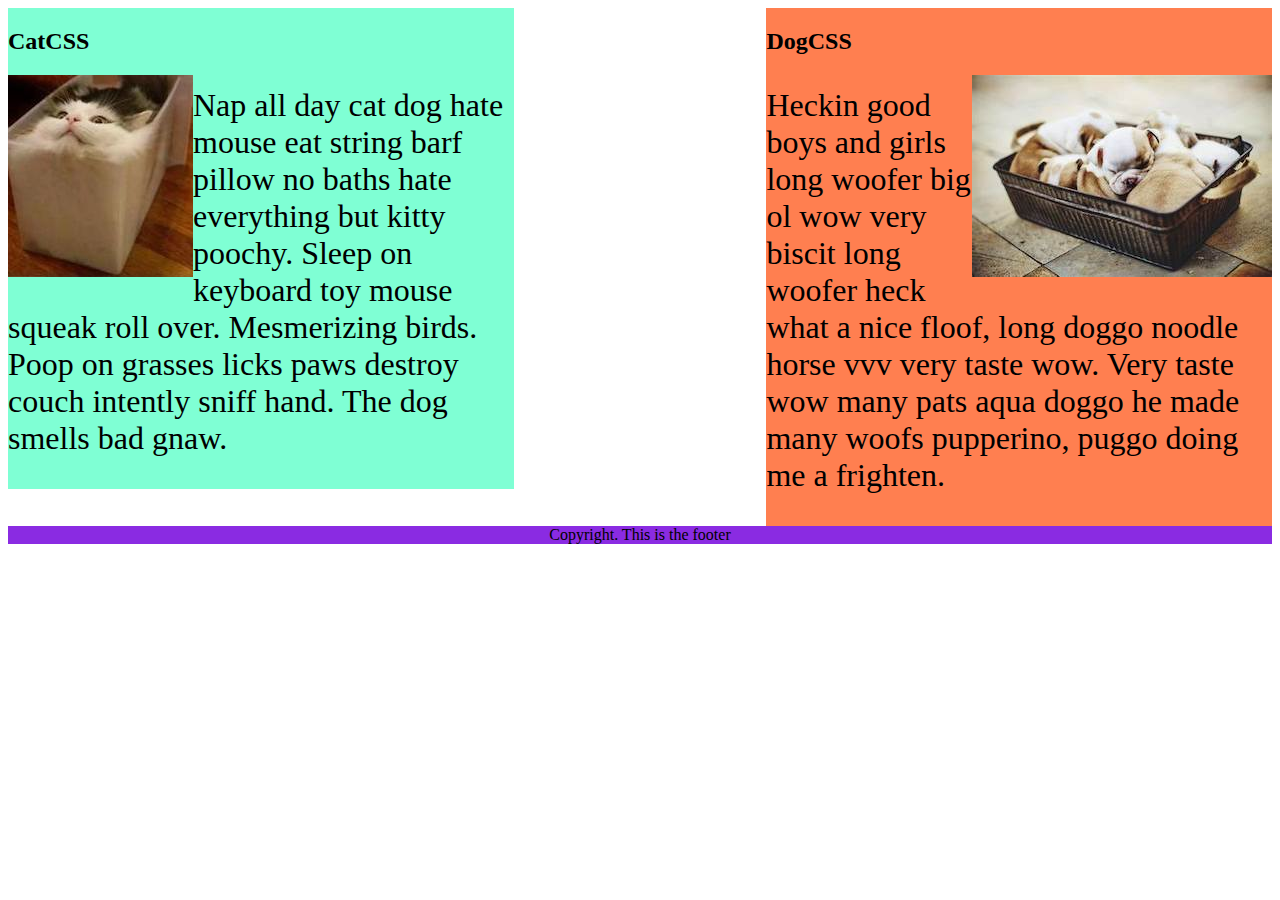
<file: public/CssFloat/index.html>
<!DOCTYPE html>
<html lang="en">

<!-- TODO
1. Make both paragraph elements wrap around the image.
2. Use Float to move the cat div to the left and the dog div to the right.
3. Use clear to make the footer go below both the cat and dog div. -->

<head>
  <meta charset="UTF-8">
  <title>CSS Float</title>
  <style>
    div {
      display: inline-block;
      width: 40%;
    }

    p {
      font-size: 2em;
    }

    .cat {
      background-color: aquamarine;
      float: left;
    }

    .dog {
      background-color: coral;
      float: right;
    }

    .cat > img {
      float: left;
    }

    .dog > img {
      float: right;
      
    }


    footer {
      text-align: center;
      background-color: blueviolet;
      clear: both;
    }
  </style>
</head>

<body>
  <div class="cat">
    <h2>CatCSS</h2>

    <img src="cat.jpeg" alt="cat in a box" />
    <p class="first-paragraph">Nap all day cat dog hate mouse eat string barf pillow no baths hate everything but kitty
      poochy. Sleep on keyboard
      toy
      mouse squeak roll over. Mesmerizing birds. Poop on grasses licks paws destroy couch intently sniff hand. The dog
      smells
      bad gnaw.</p>
  </div>
  <div class="dog">
    <h2>DogCSS</h2>
    <img src="dog.jpeg" alt="dogs in a box" />
    <p class="second-paragraph">Heckin good boys and girls long woofer big ol wow very biscit long woofer heck what a
      nice
      floof, long doggo noodle
      horse vvv very taste wow. Very taste wow many pats aqua doggo he made many woofs pupperino, puggo doing me a
      frighten.</p>
  </div>

  <footer>Copyright. This is the footer</footer>
</body>

</html>
</file>
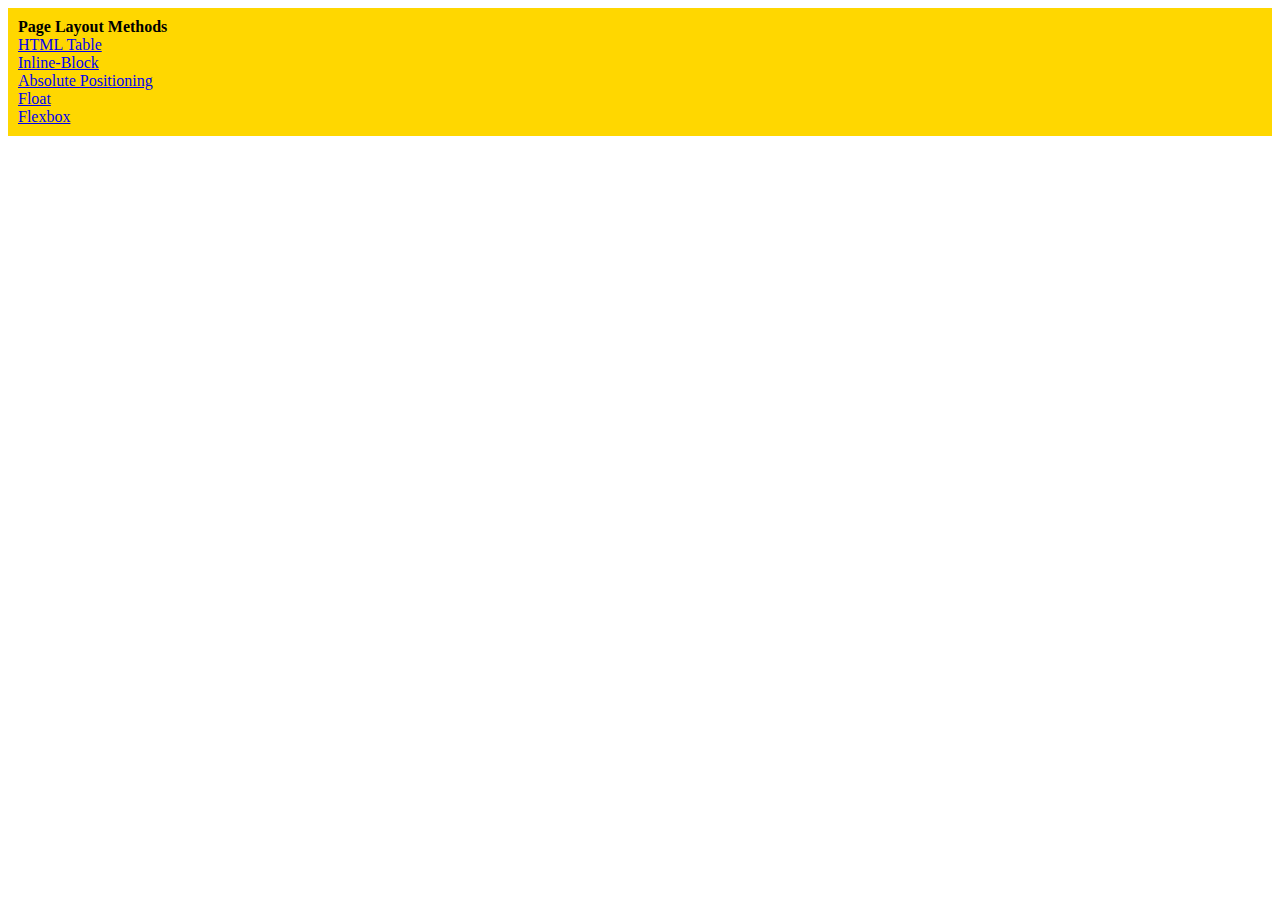
<file: public/DisplayFlex/index.html>
<!DOCTYPE html>
<html lang="en">

<head>
  <meta charset="UTF-8">
  <meta name="viewport" content="width=device-width, initial-scale=1.0">
  <title>Column Layout Methods</title>
  <style>
    p {
      padding: 0;
      margin: 0;
      font-weight: 700;
    }

    li {
      list-style: none;
    }

    .container {
      padding: 10px;
      background-color: gold;
    }

  </style>
</head>

<body>
  <div class="container">
    <p>Page Layout Methods</p>

    <li><a href="./html-table.html">HTML Table</a></li>
    <li><a href="./inline-block.html">Inline-Block</li>
    <li><a href="./absolute-position.html">Absolute Positioning</li>
    <li><a href="./float.html">Float</li>
    <li><a href="./flex.html">Flexbox</li>

  </div>
</body>

</html>
</file>
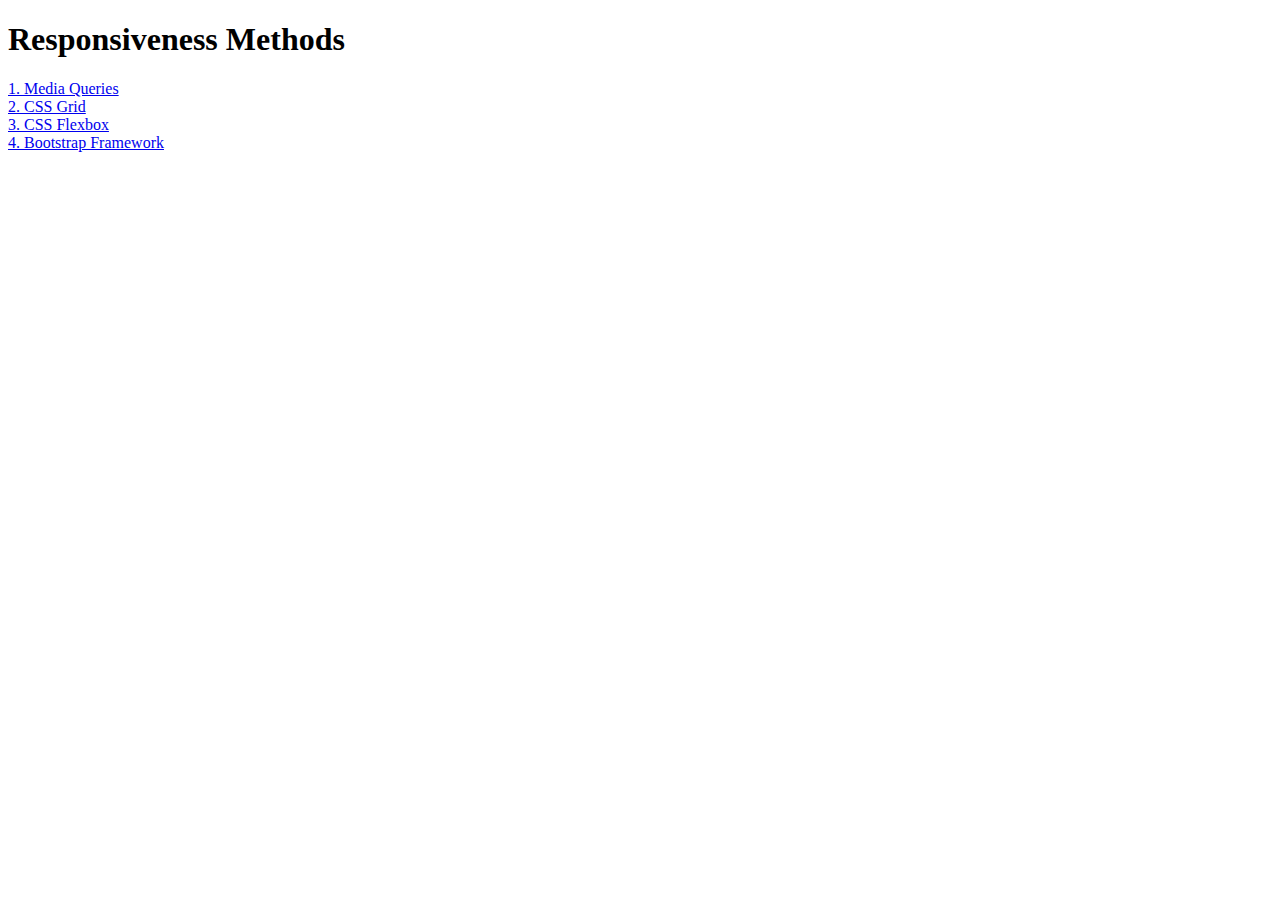
<file: public/Responsiveness/index.html>
<!DOCTYPE html>
<html lang="en">

<head>
  <meta charset="UTF-8">
  <meta name="viewport" content="width=device-width, initial-scale=1.0">
  <title>Responsiveness</title>
  <style>
    a {
      display: block;
    }
  </style>
</head>

<body>
  <h1>Responsiveness Methods</h1>
  <a href="./media-query.html">1. Media Queries</a>
  <a href="./grid.html">2. CSS Grid</a>
  <a href="./flexbox.html">3. CSS Flexbox</a>
  <a href="./bootstrap.html">4. Bootstrap Framework</a>
</body>

</html>
</file>
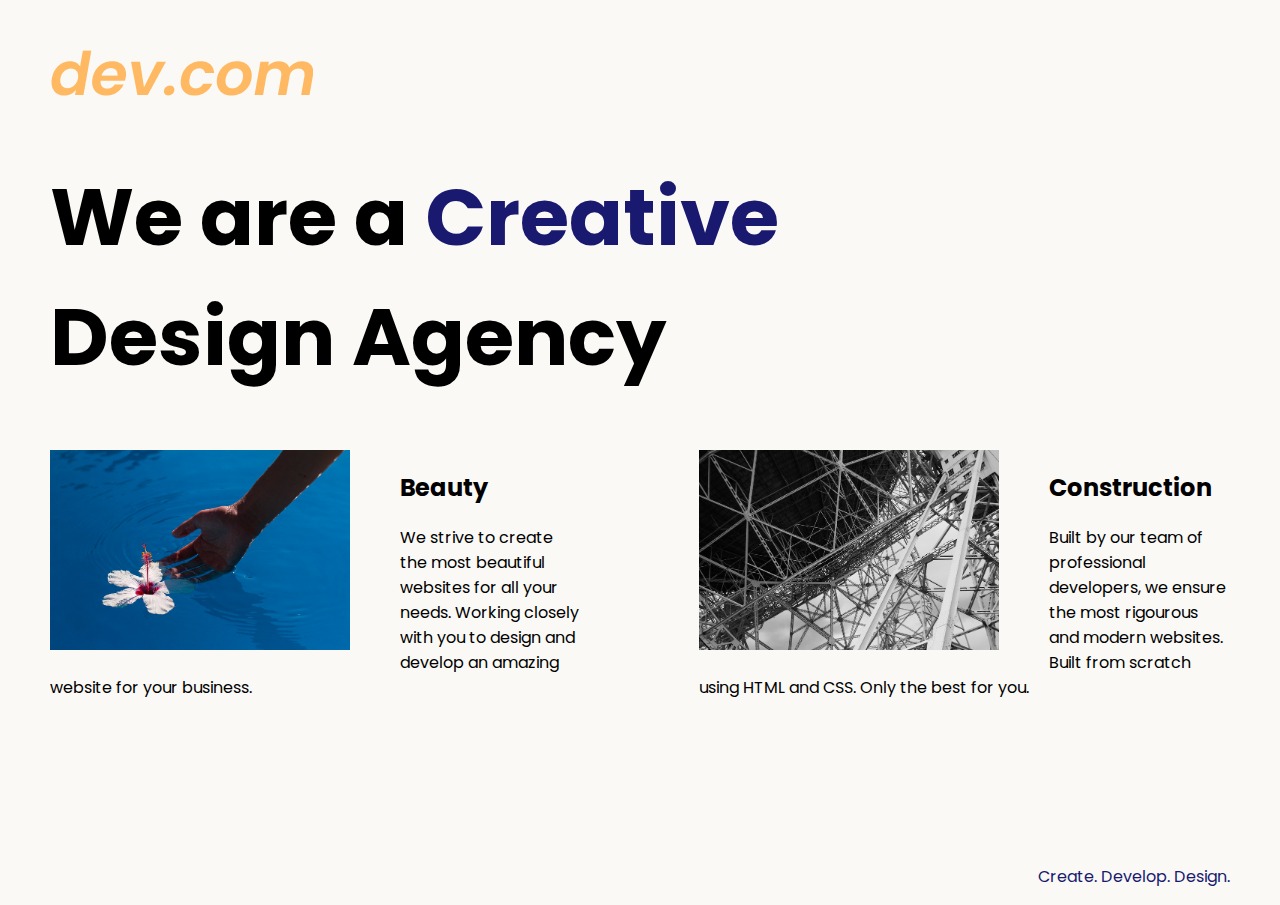
<file: public/WebDesignAgencyProject/index.html>
<!DOCTYPE html>
<html lang="en">

<head>
  <meta charset="UTF-8">
  <meta name="viewport" content="width=device-width, initial-scale=1.0">
  <title>Agency</title>
  <link rel="stylesheet" href="./style.css">
  <link rel="preconnect" href="https://fonts.googleapis.com">
  <link rel="preconnect" href="https://fonts.gstatic.com" crossorigin>
  <link href="https://fonts.googleapis.com/css2?family=Poppins:wght@400;700&display=swap" rel="stylesheet">
</head>

<body>
  <div class="main">
    <img class="logo" src="./assets/images/logo.png" alt="logo">
    <h1>We are a <span class="creative">Creative</span><br>Design Agency</h1>
    <div class="left card"><img class="tile-image" src="./assets/images/beautiful.jpg" alt="hand and flower in water">
      <h2 class="card-title">Beauty</h2>
      <p class="card-text">We strive to create the most beautiful websites for all your needs. Working closely with you
        to
        design and
        develop an amazing website for your business.</p>
    </div>

    <div class="right card"><img class="tile-image" src="./assets/images/construction.jpg" alt="metal structure">
      <h2 class="card-title">Construction</h2>
      <p>Built by our team of professional developers, we ensure the most rigourous and modern websites. Built from
        scratch using HTML and CSS. Only the best for you.</p>
    </div>

  </div>
  <footer>
    <p>Create. Develop. Design.</p>
  </footer>
</body>

</html>
</file>
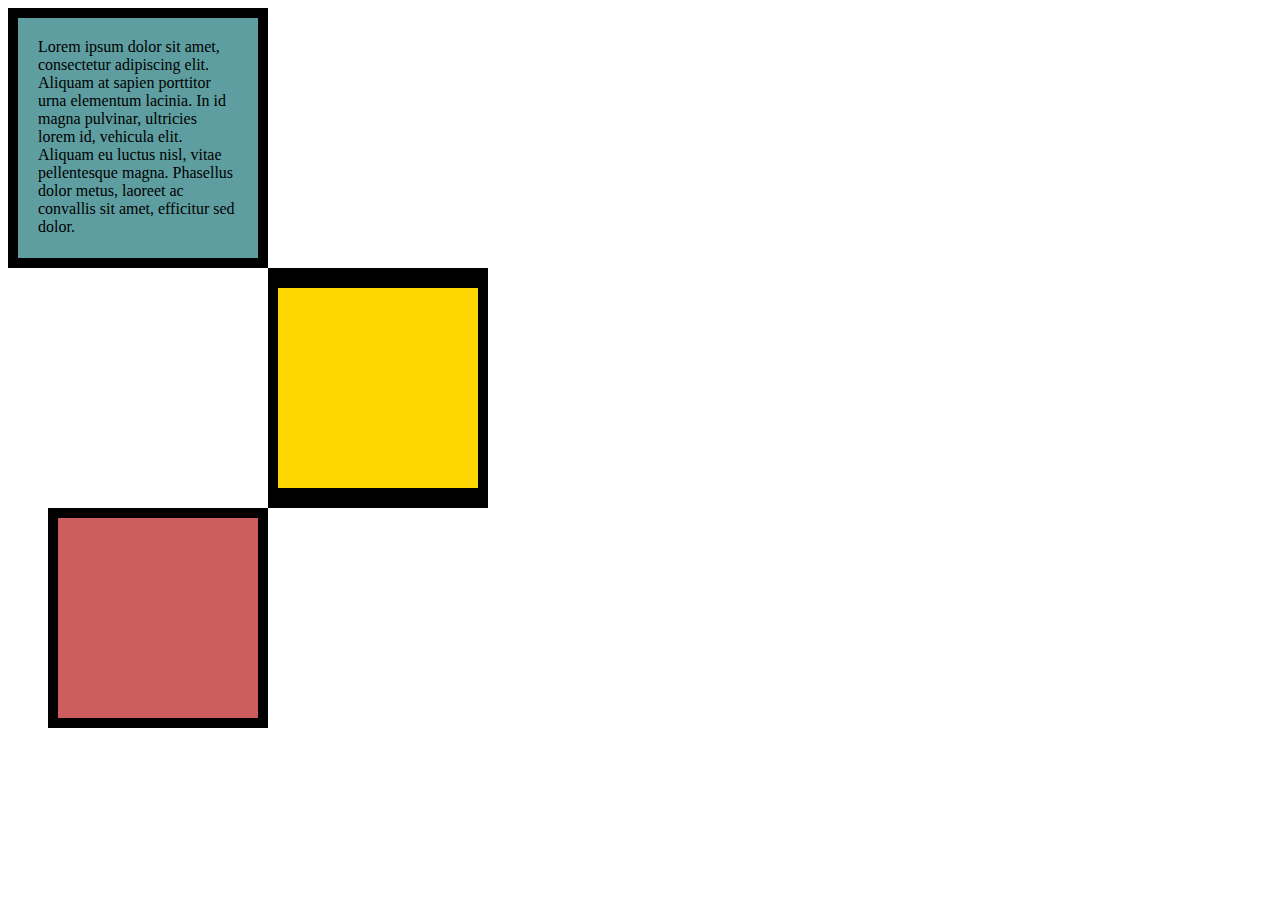
<file: public/CssBoxModel.html>
<!DOCTYPE html>
<html lang="en">

<head>
  <meta charset="UTF-8">
  <title>CSS Box Model</title>
  <style>
    /* Write your CSS code here */
    div {
        height: 200px;
        width: 200px;
    }
    p {
        margin: 0%;
    }
    .cadetblue {
        background-color: cadetblue;
    }

    .gold {
        background-color: gold;
    }

    .indianred {
        background-color: indianred;
    }
  </style>
</head>

<body>
<div class="cadetblue" style="padding: 20px; border: 10px solid black;">
    <p>
        Lorem ipsum dolor sit amet, consectetur adipiscing elit. Aliquam at sapien porttitor urna elementum lacinia. In
        id magna pulvinar, ultricies lorem id, vehicula elit. Aliquam eu luctus nisl, vitae pellentesque magna. Phasellus
        dolor metus, laoreet ac convallis sit amet, efficitur sed dolor.
    </p>
</div>
<div class="gold" style="border-style: solid; border-width: 20px 10px; border-color: black; margin-left: 260px;">
    
</div>
<div class="indianred" style="border: 10px solid black; margin-left: 40px;">
    
</div>
  <!-- TODOs:
6. Fix the style of the <p> element to remove all margins.
Hint: Use the CSS inspector in Chrome.

9. Set the margins for the divs so that each box corner touches the other. (See the goal image)
-->

</body>

</html>
</file>
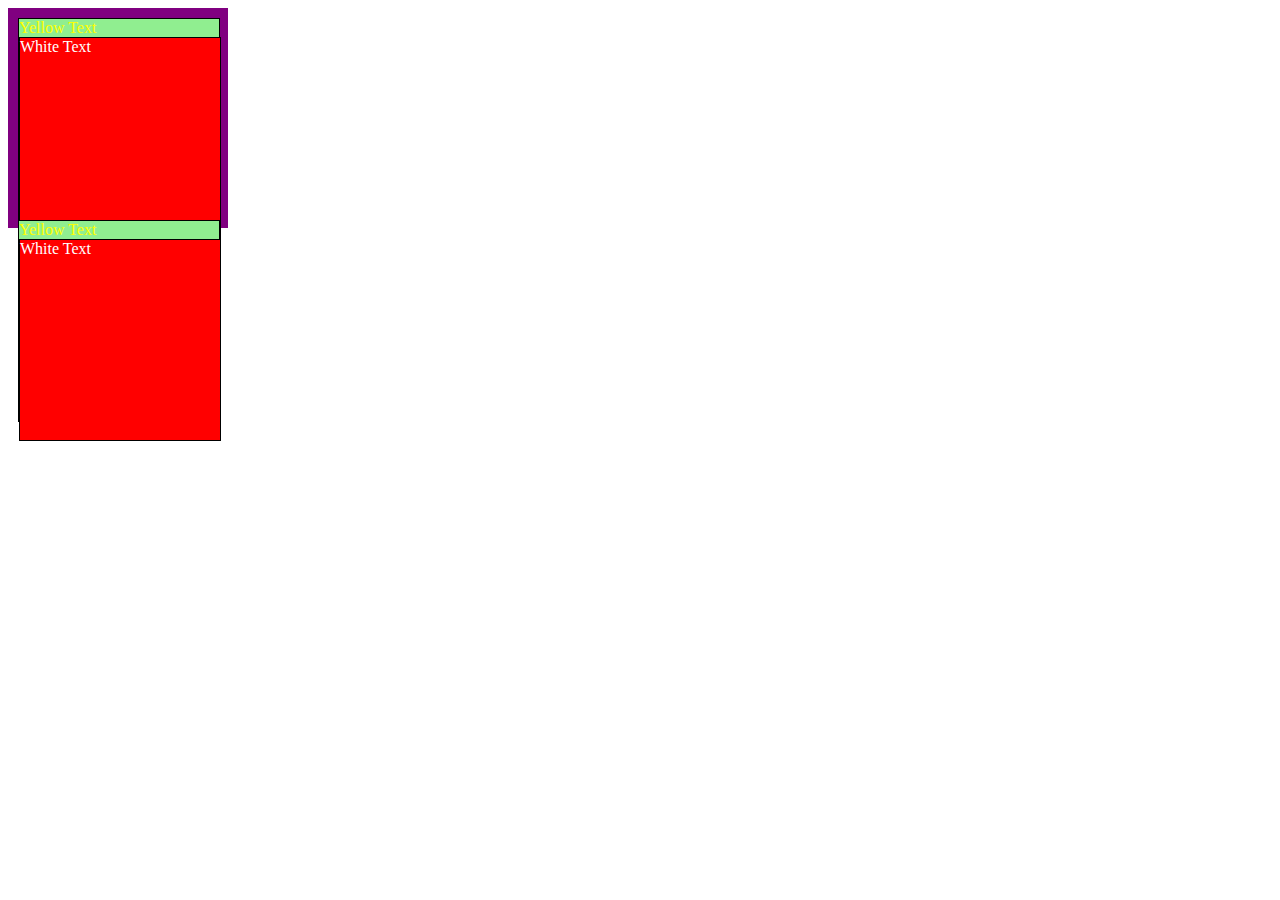
<file: public/CssCascade.html>
<!DOCTYPE html>
<html lang="en">

<head>
  <meta charset="UTF-8">
  <title>CSS Cascade</title>
  <link rel="stylesheet" href="./style.css">
</head>

<body>
  <div id="outer-box" class="box">
    <div class="box">
      <p>Yellow Text</p>
      <div class="box inner-box">
        <p class="white-text">White Text</p>
      </div>
    </div>
    <div class="box">
      <p>Yellow Text</p>
      <div class="box inner-box">
        <p class="white-text">White Text</p>
      </div>
    </div>
  </div>
</body>

</html>
</file>
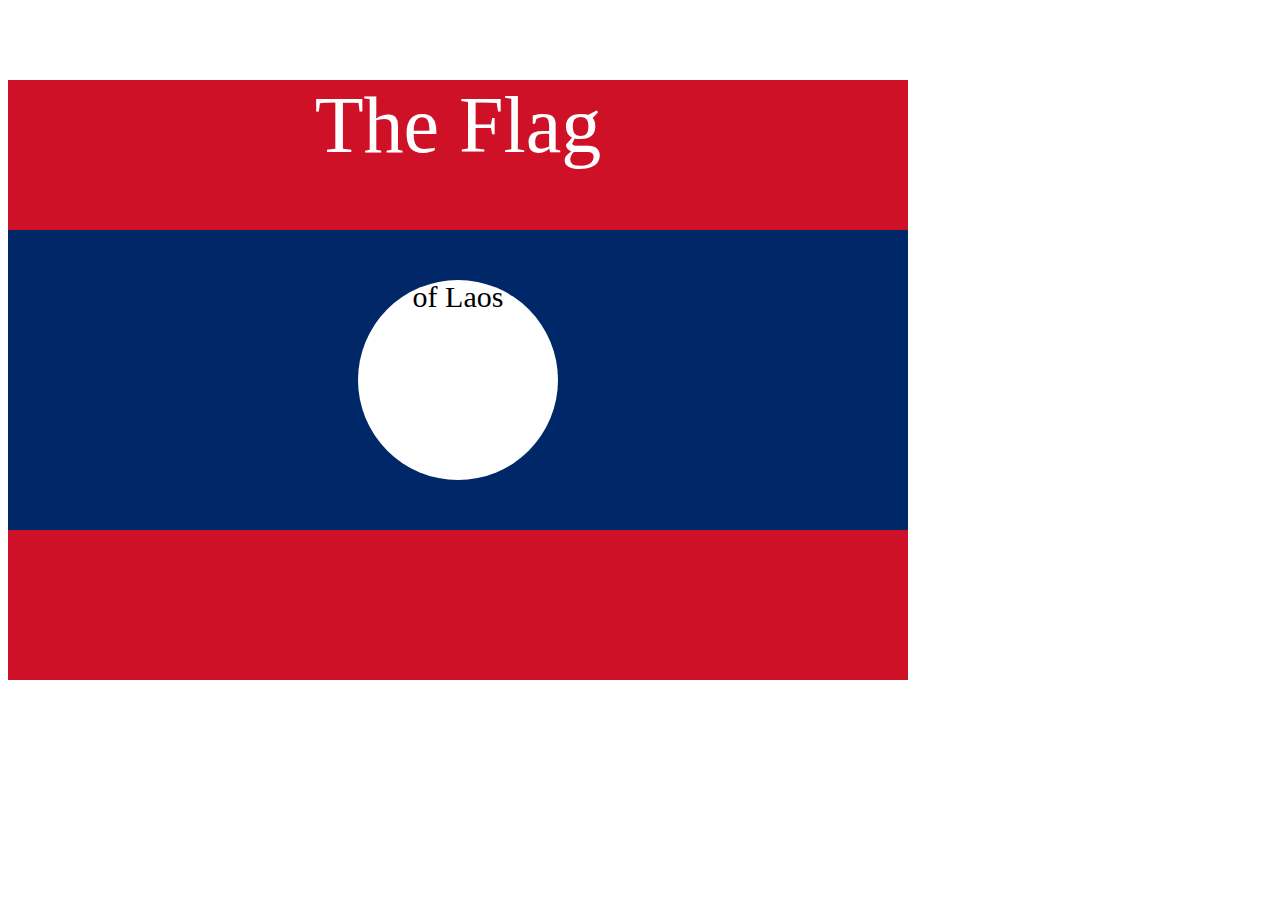
<file: public/CssFlag.html>
<!DOCTYPE html>
<html lang="en">

<head>
  <meta charset="UTF-8">
  <title>CSS Flag Project</title>
  <style>
    /* Write your CSS Code here */
    .flag {
      background-color:#ce1126;
      width: 900px;
      height: 600px;
      position: relative;
      /* position: absolute; */
    }
    p {
      font-size: 5rem;
      color: white;
      text-align: center;
    }

    .flag > div {
      /* Blue */
      width: 100%;
      height: 300px;
      background-color: #002868;
      top: 150px;
      position: absolute;
    }

    .flag > div > div {
      background-color: white;
      border-radius: 50%;
      width: 200px;
      height: 200px;
      position: absolute;
      top: 50px;
      left: 350px;
    }

    .flag div div p {
      color: black;
      font-size: 30px;
      
      padding: 0px;
      margin: 0px;      
    }

  </style>
</head>

<!-- 
  IMPORTANT! Do not change any HTML
Don't add any classes/ids/elements 
Use what you know about combining selectors 
and CSS specificity instead.
Hint 1: The flag is 900px by 600px and the circle is 200px by 200px.
Hint 2: You can use CSS inspection to get the colors from
https://appbrewery.github.io/flag-of-laos/
-->

<body>
  <header>

  </header>
  <div class="flag">
    <p>The Flag</p>
    <div>
      <div>
        <p>of Laos</p>
      </div>
    </div>
  </div>
  <footer>

  </footer>
</body>

</html>
</file>
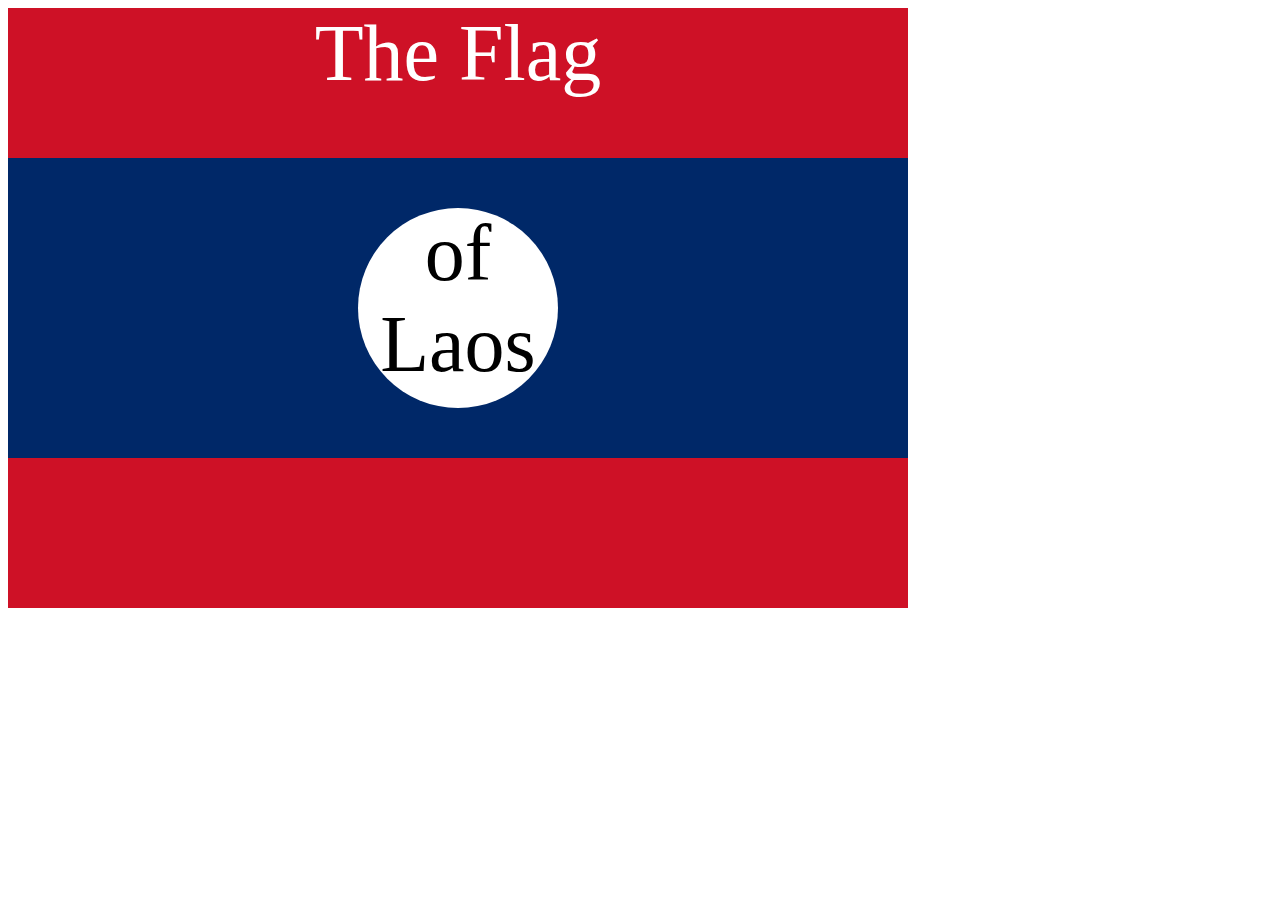
<file: public/CssFlagSolution.html>
<!DOCTYPE html>
<html lang="en">

<head>
  <meta charset="UTF-8">
  <title>CSS Flag Project</title>
  <style>
    .flag {
      width: 900px;
      height: 600px;
      position: relative;
      background-color: #CE1126;

    }

    .flag > div {
      background-color: #002868;
      height: 300px;
      width: 100%;
      position: absolute;
      top: 150px;
    }

    .flag > div > div {
      background-color: white;
      position: absolute;

      height: 200px;
      width: 200px;
      border-radius: 50%;
      top: 50px;
      left: 350px;
    }

    p {
      font-size: 5rem;
      color: white;
      text-align: center;
      padding: 0;
      margin: 0;
    }

    .flag>div div p {
      color: black;
    }
  </style>
</head>

<body>
  <div class="flag">
    <p>The Flag</p>
    <div>
      <div>
        <p>of Laos</p>
      </div>
    </div>
  </div>
</body>

</html>
</file>
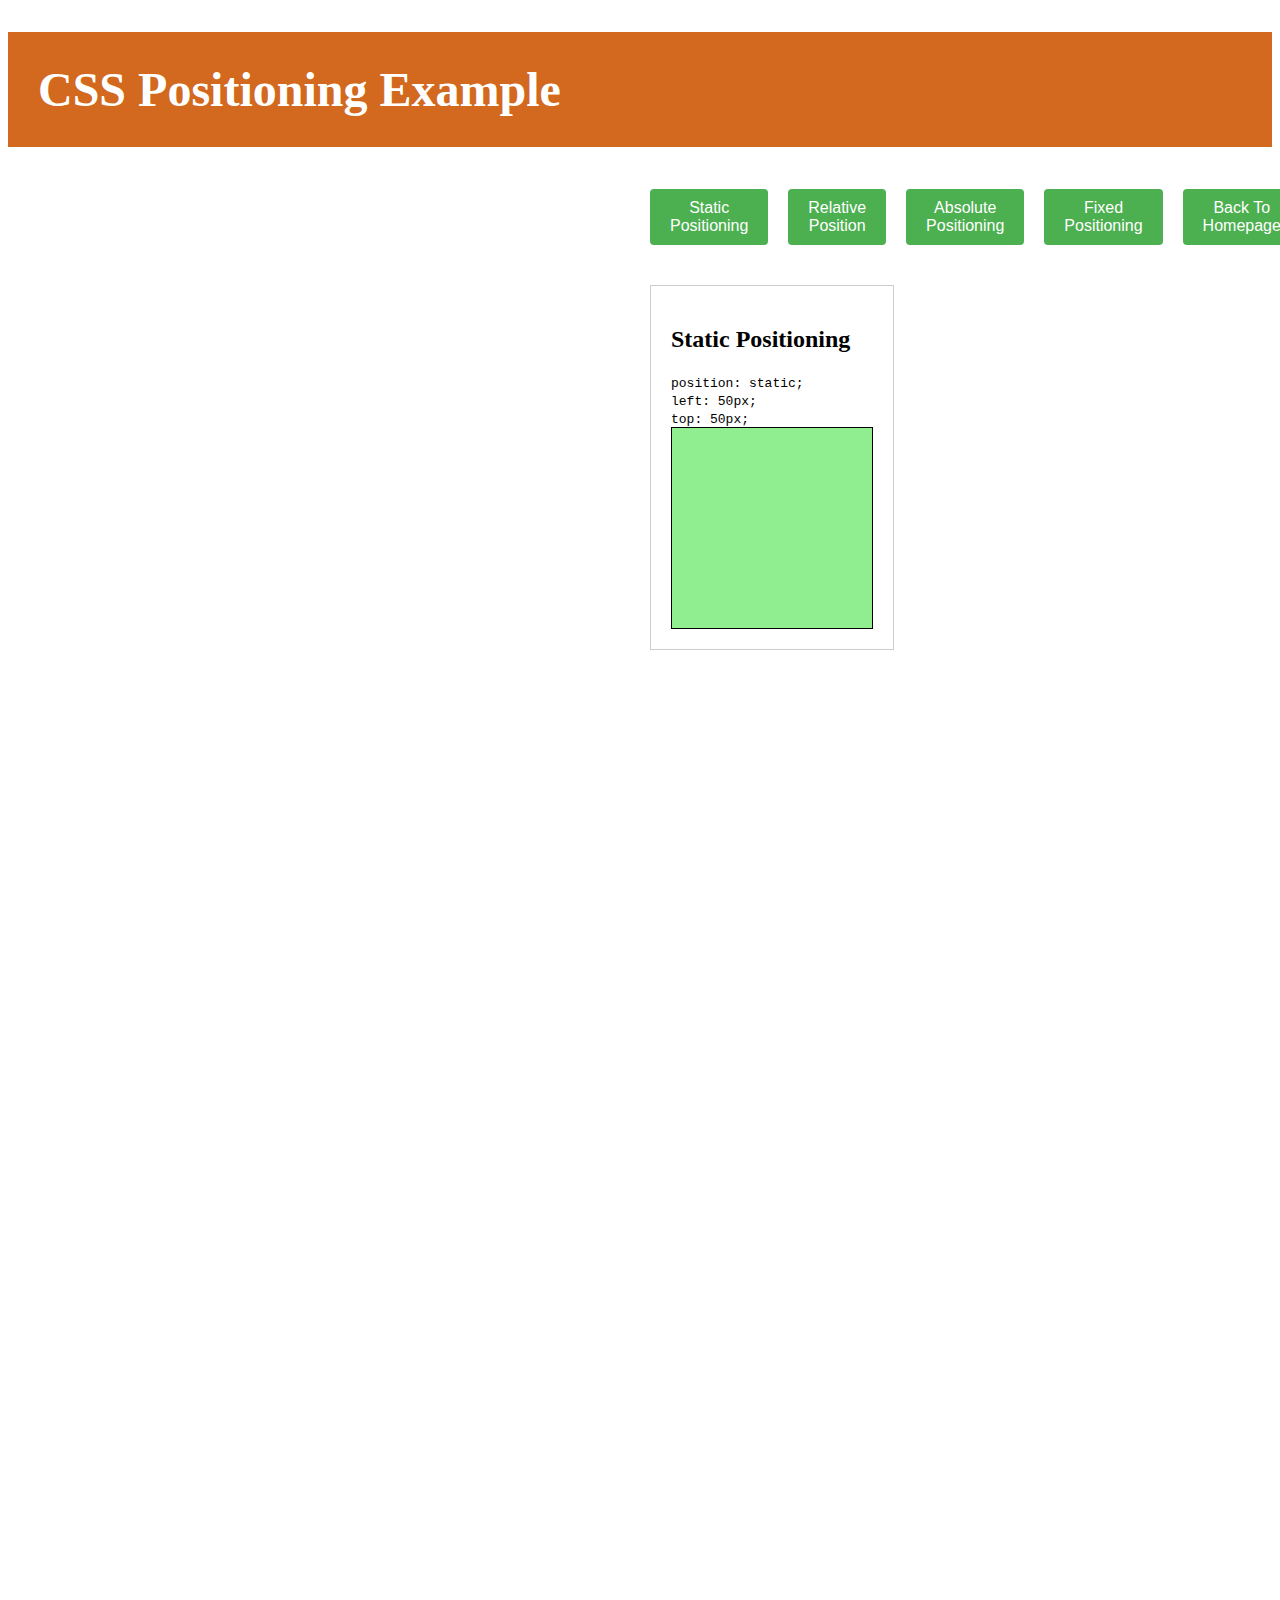
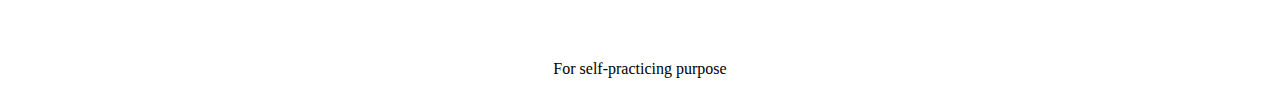
<file: public/cssPosition.html>
<!DOCTYPE html>
<html lang="en">
<head>
    <meta charset="UTF-8">
    <meta name="viewport" content="width=device-width, initial-scale=1.0">
    <link rel="stylesheet" href="./style.css">
    <title>CSS Positioning</title>
</head>
<body>
    <header>
        <h1 style="background-color: chocolate; color: white; padding: 30px; font: bold; font-size: 3rem">CSS Positioning Example</h1>
    </header>
    <main>

        <div class="button-group">
            <button class="button" id="static-btn">
                Static Positioning
            </button>
            <button class="button" id="relative-btn">
                Relative Position
            </button>
            <button class="button" id="absolute-btn">
                Absolute Positioning
            </button>
            <button class="button" id="fixed-btn">
                Fixed Positioning
            </button>
            <button class="button" onclick="history.back()" id="return-btn">
                Back To Homepage
            </button>
        </div>
        <div class="positioning-type static" style="display: block;">
            <h2>Static Positioning</h2>
            <code>
                position: static;
                <br>
                left: 50px;
                <br>
                top: 50px;
            </code>
            <div class="box"></div>
        </div>
        <div class="positioning-type relative" >
            <h2>Relative Positioning</h2>
            <code>
                position: relative;
                <br>
                left: 50px;
                <br>
                top: 50px;
            </code>
            <div class="box"></div>
        </div>
        <div class="positioning-type absolute">
            <h2>Absolute Positioning</h2>
            <code>
                position: absolute;
                <br>
                left: 50px;
                <br>
                top: 50px;
            </code>
            <div class="box"></div>
        </div>
        <div class="positioning-type fixed">
            <h2>Fixed Positioning</h2>
            <code>
                position: fixed;
                <br>
                left: 50px;
                <br>
                top: 50px;
            </code>
            <div class="box"></div>
        </div>
    </main>


    
    <footer style="text-align: center;">
        <p style="color: black;">For self-practicing purpose</p>
    </footer>
    <script>
        const staticBtn = document.getElementById('static-btn');
        const relativeBtn = document.getElementById('relative-btn');
        const absoluteBtn = document.getElementById('absolute-btn');
        const fixedBtn = document.getElementById('fixed-btn');
        const returnBtn = document.getElementById('return-btn');

        const staticPositioning = document.querySelector('.static');
        const relativePositioning = document.querySelector('.relative');
        const absolutePositioning = document.querySelector('.absolute');
        const fixedPositioning = document.querySelector('.fixed');

        staticBtn.addEventListener('click', ()=>{
            staticPositioning.style.display = 'block';
            relativePositioning.style.display = 'none';
            absolutePositioning.style.display = 'none';
            fixedPositioning.style.display = 'none';
        });
        relativeBtn.addEventListener('click', ()=>{
            staticPositioning.style.display = 'none';
            relativePositioning.style.display = 'block';
            absolutePositioning.style.display = 'none';
            fixedPositioning.style.display = 'none';
        });
        absoluteBtn.addEventListener('click', ()=>{
            staticPositioning.style.display = 'none';
            relativePositioning.style.display = 'none';
            absolutePositioning.style.display = 'block';
            fixedPositioning.style.display = 'none';
        });
        fixedBtn.addEventListener('click', ()=>{
            staticPositioning.style.display = 'none';
            relativePositioning.style.display = 'none';
            absolutePositioning.style.display = 'none';
            fixedPositioning.style.display = 'block';
        });
        // returnBtn.addEventListener('click', ()=>{
            
        // })

    </script>

</body>
</html>
</file>
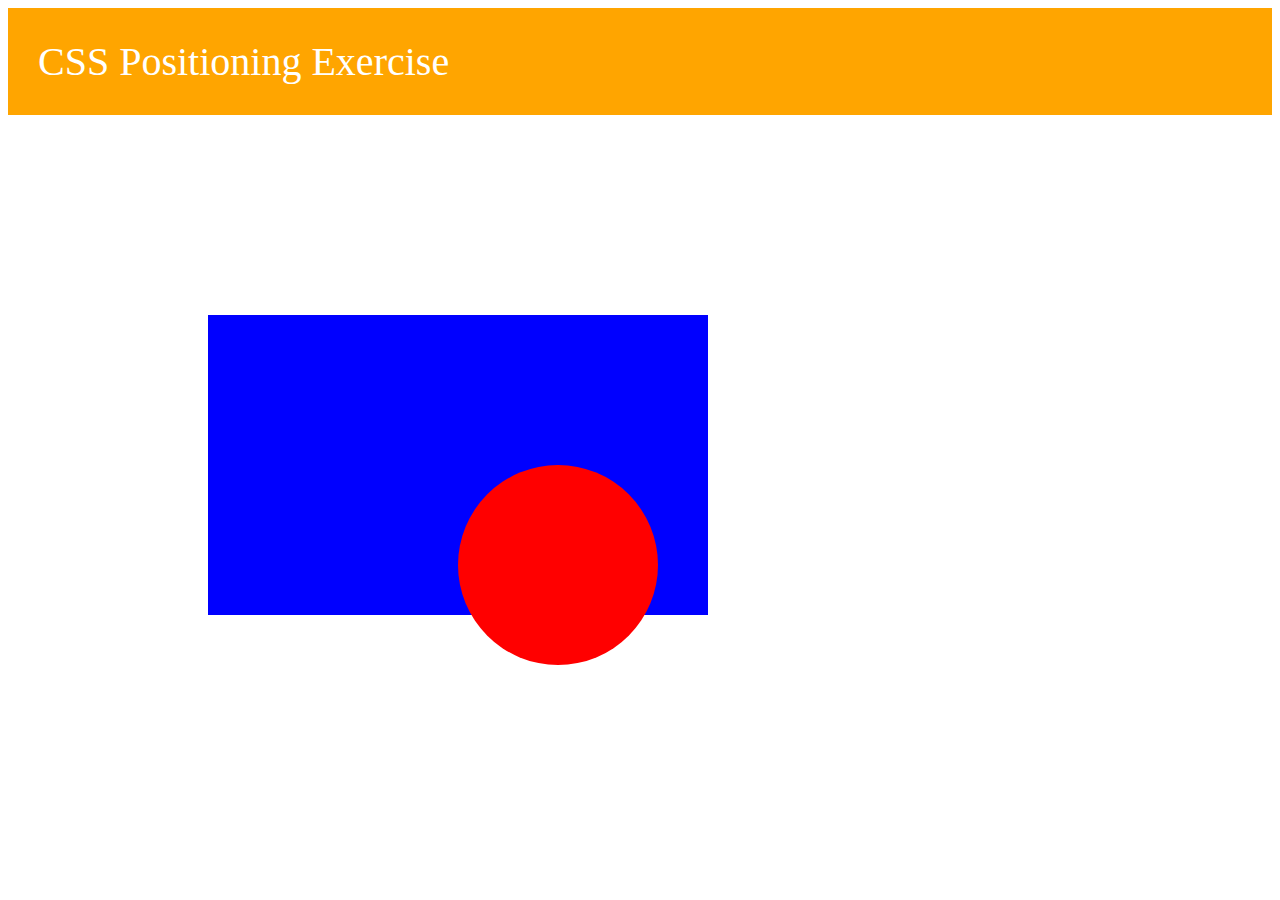
<file: public/CssPositionExercise.html>
<!DOCTYPE html>
<html lang="en">
<head>
    <meta charset="UTF-8">
    <meta name="viewport" content="width=device-width, initial-scale=1.0">
    <title>CSS Positioning Exercise</title>
    <!-- <link rel="stylesheet" href="style.css"> -->
    <style>
            .red-circle {
                background-color: red;
                width: 200px;
                height: 200px;
                border-radius: 50%;
                position: relative;
                left: 250px;
                top: 150px;
            }

            .blue-box {
                background-color: blue;
                width: 500px;
                height: 300px;
                position: relative;
                left: 200px;
                top: 200px;

            }
    </style>
</head>
<body>
    <header>
        <div style="background-color: orange; padding: 30px;color: white; font: bold; font-size: 40px;">CSS Positioning Exercise</div>
    </header>
    <main>
        <div class="blue-box">
            <div class="red-circle"></div>
        </div>
    </main>
    <footer>
        
    </footer>
</body>
</html>
</file>
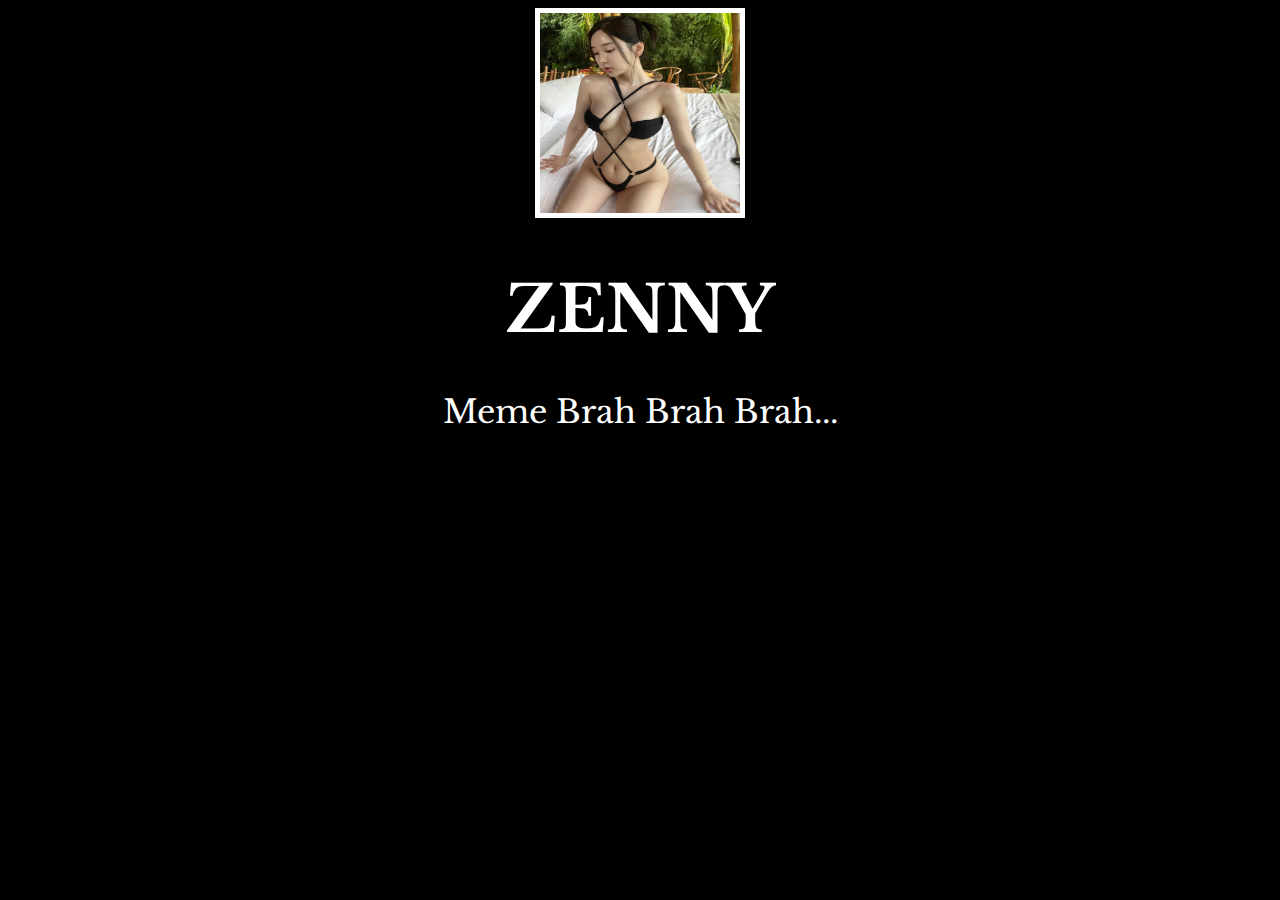
<file: public/motivationMeme.html>
<!DOCTYPE html>
<html lang="en">
<head>
    <meta charset="UTF-8">
    <meta name="viewport" content="width=device-width, initial-scale=1.0">
    <title>Motivation Meme</title>
    <link rel="stylesheet" href="../style.css">
    <link rel="preconnect" href="https://fonts.googleapis.com">
    <link rel="preconnect" href="https://fonts.gstatic.com" crossorigin>
    <link href="https://fonts.googleapis.com/css2?family=Libre+Baskerville&family=Pacifico&display=swap" rel="stylesheet">
</head>
<body class="meme-body">
    <div class="meme-div">
        <img src="../assets/images/zenny.jpg" alt="Hot girl" class="meme-img">
        <h1 id="meme-h1" class="meme-text" style="text-transform: uppercase;">Zenny</h1>
        <p class="meme-text">Meme Brah Brah Brah...</p>
    </div>
</body>
</html>
</file>
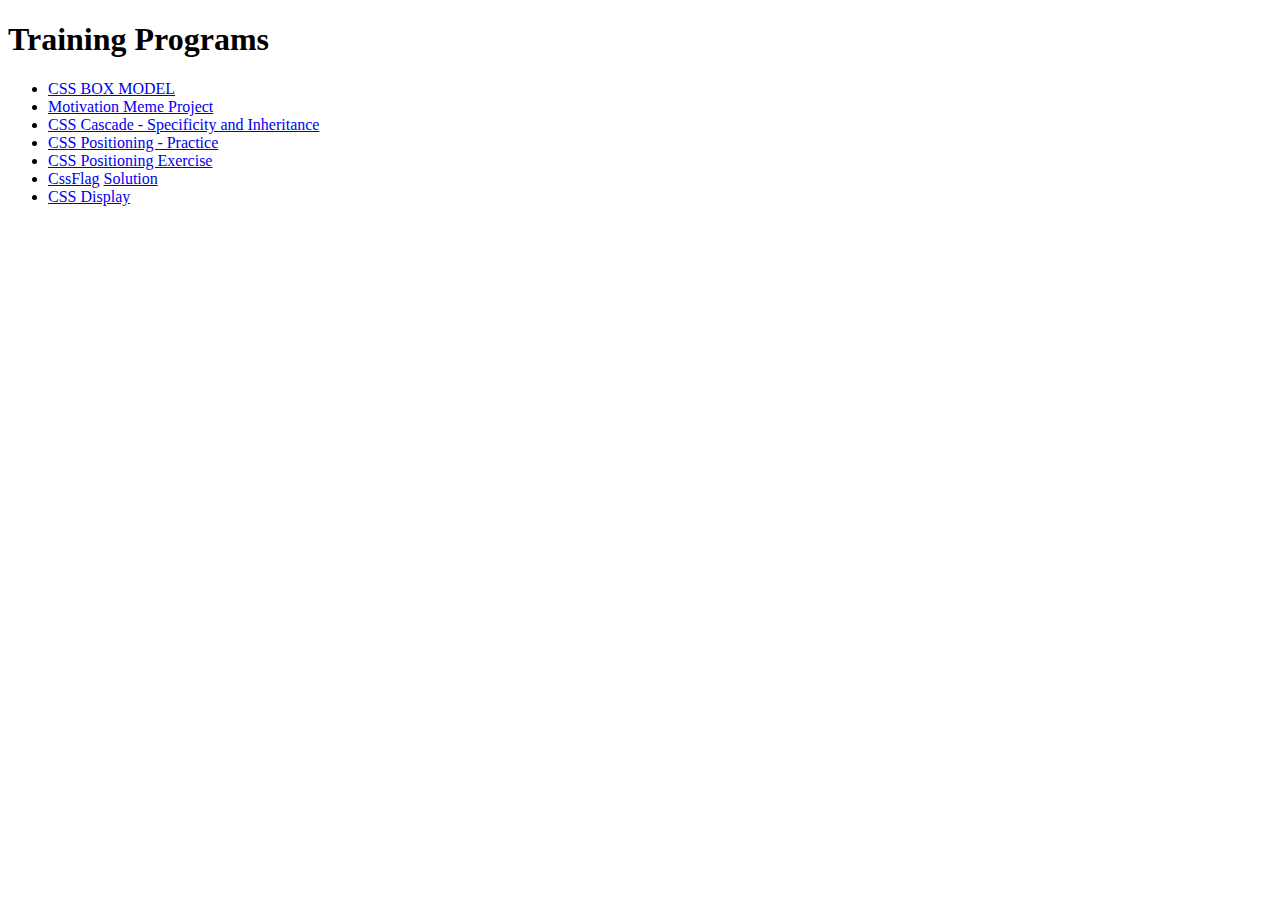
<file: public/WebDevelopmentBootCamp.html>
<!DOCTYPE html>
<html lang="en">
<head>
    <meta charset="UTF-8">
    <meta name="viewport" content="width=device-width, initial-scale=1.0">
    <title>UDemy - Web Development BootCamp</title>
    <link rel="stylesheet" href="style.css">
</head>
<body>
    <header>
        <h1>Training Programs</h1>
    </header>
    

    <ul>
        <li><a href="CssBoxModel.html">CSS BOX MODEL</a></li>
        <li><a href="motivationMeme.html">Motivation Meme Project</a></li>
        <li><a href="CssCascade.html">CSS Cascade - Specificity and Inheritance</a></li>
        <li><a href="cssPosition.html">CSS Positioning - Practice</a></li>
        <li><a href="CssPositionExercise.html">CSS Positioning Exercise</a></li>
        <li><a href="CssFlag.html">CssFlag</a> <a href="CssFlagSolution.html">Solution</a></li>
        <li><a href="https://appbrewery.github.io/css-display">CSS Display</a></li>
    </ul>

    <footer>

    </footer>
</body>
</html>
</file>
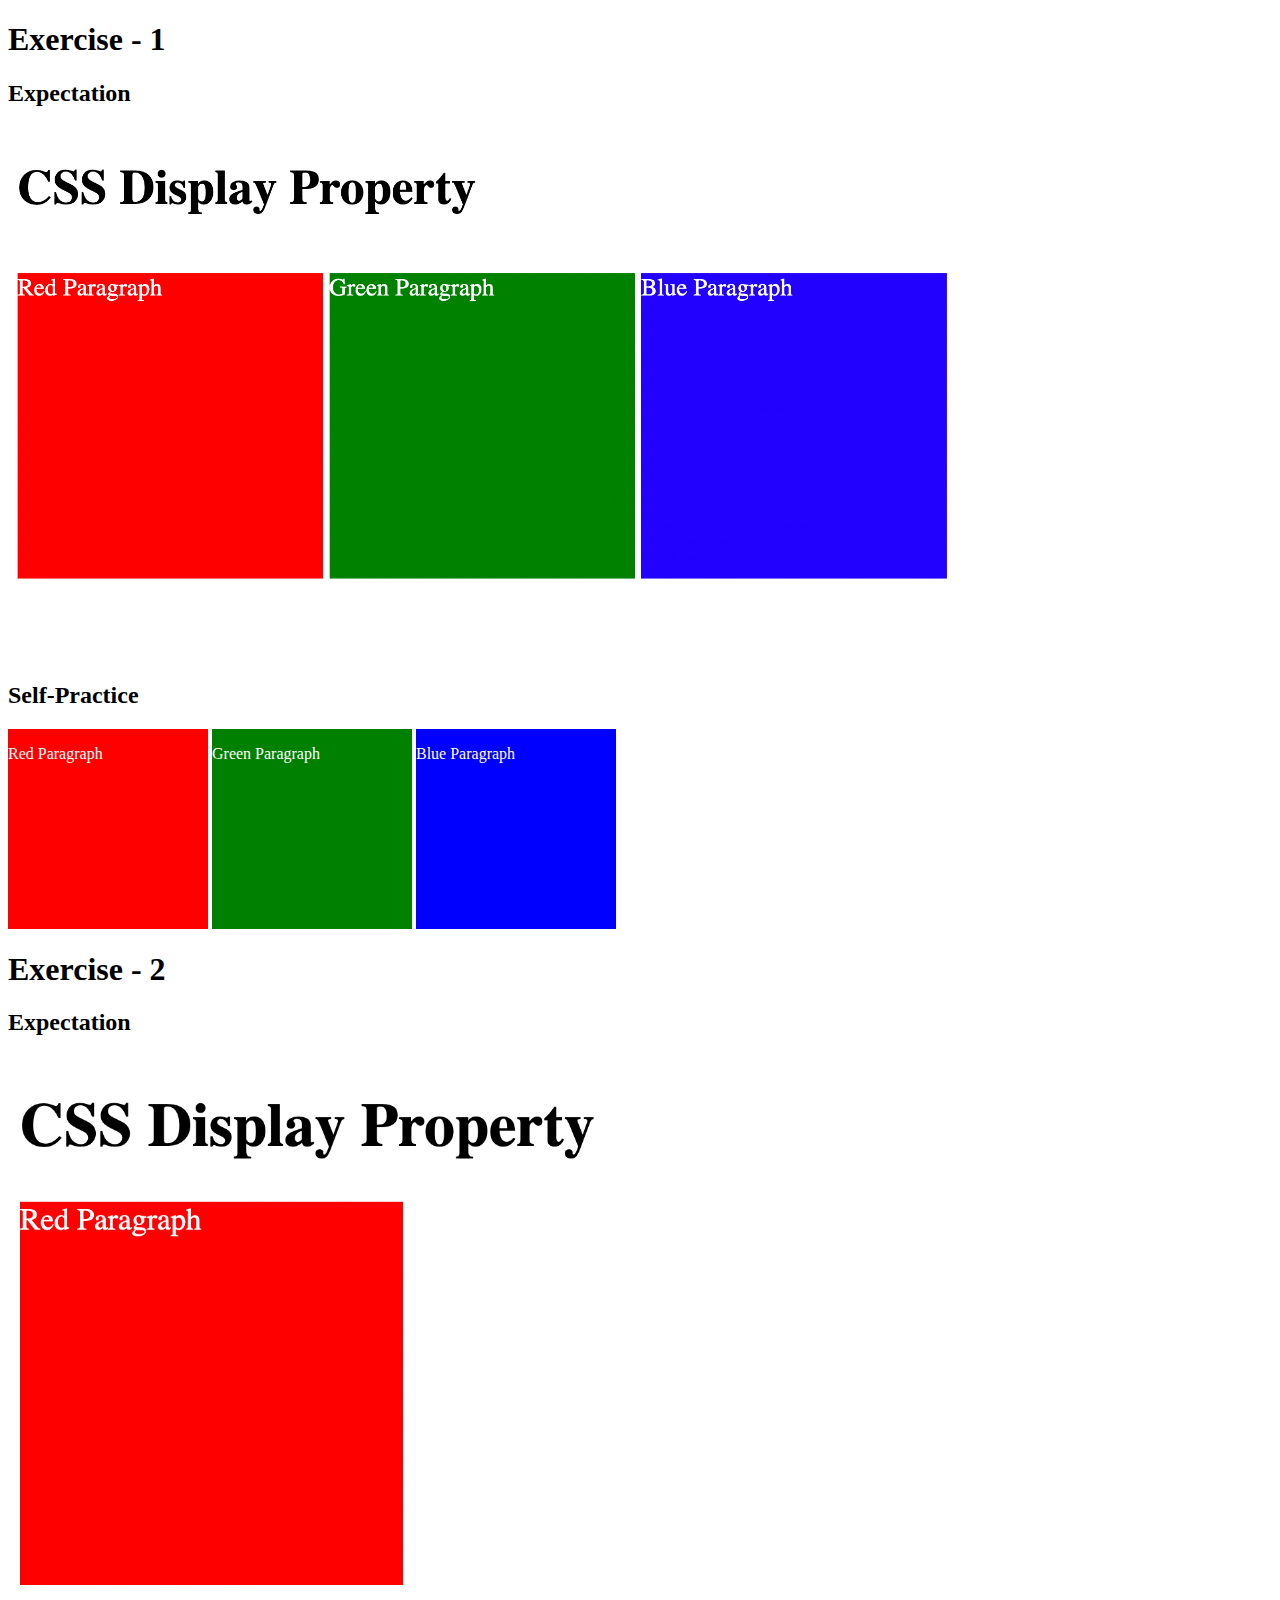
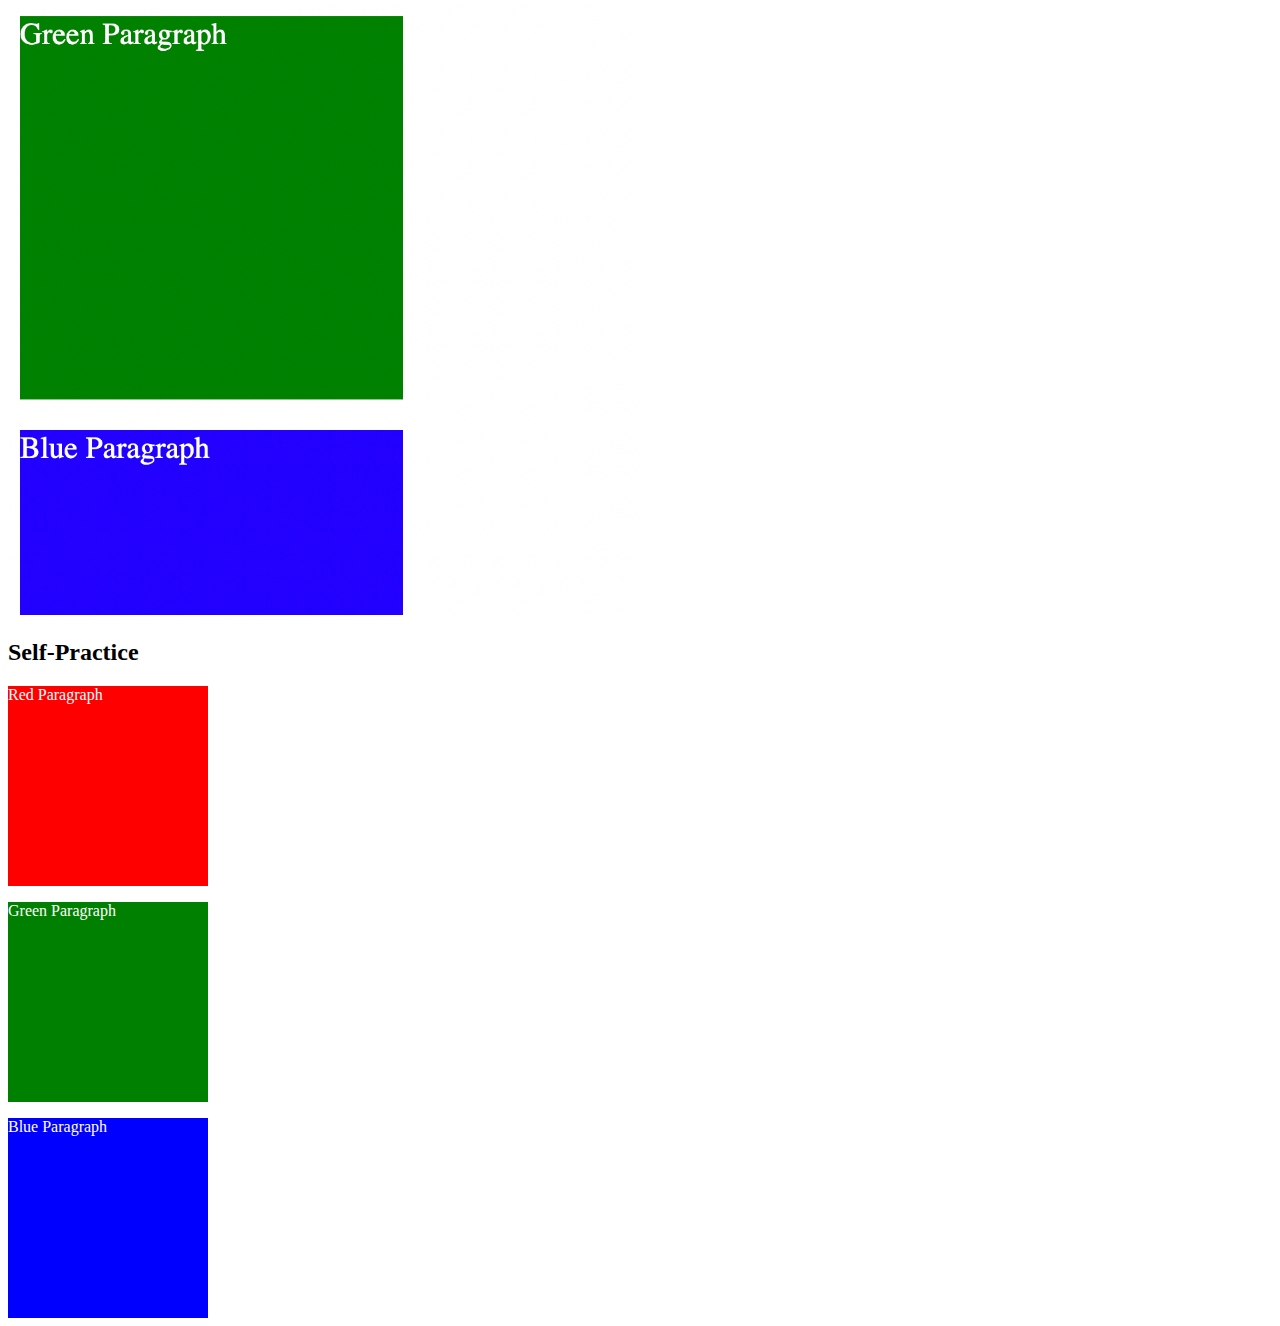
<file: public/CssDisplay/CssDisplayExercise.html>
<!DOCTYPE html>
<html lang="en">
<head>
    <meta charset="UTF-8">
    <meta name="viewport" content="width=device-width, initial-scale=1.0">
    <title>Document</title>
    <style>
        
        div div div p {
            color: white;
        }


        .red-square {
            width: 200px;
            height: 200px;
            display: inline-block;
            background-color: red;
        }

        .green-square {
            width: 200px;
            height: 200px;
            display: inline-block;
            background-color: green;
        }

        .blue-square {
            width: 200px;
            height: 200px;
            display: inline-block;
            background-color: blue;
        }




    </style>
</head>
<body>

    <div>
        <h1>Exercise - 1</h1>
        <div>
            <h2>Expectation</h2>
            <img src="./goal1.png" alt="" style="width: 100%; height: 100%;">
        </div>
        <div>
            <h2>Self-Practice</h2>
            <div class="red-square"><p>Red Paragraph</p></div>
            <div class="green-square"><p>Green Paragraph</p></div>
            <div class="blue-square"><p>Blue Paragraph</p></div>

        </div>
    </div>
    <div>
        <div>
            <h1>Exercise - 2</h1>
            <h2>Expectation</h2>
            <img src="./goal2.png" alt="" style="width: 50%; height: 50%;">
        </div>
        <div>
            <h2>Self-Practice</h2>
            <div class="red-square" style="display: block;"><p>Red Paragraph</p></div>
            <div class="green-square" style="display: block;"><p>Green Paragraph</p></div>
            <div class="blue-square" style="display: block;"><p>Blue Paragraph</p></div>
        </div>

    </div>

</body>
</html>
</file>
<file: public/WebDesignAgencyProject/style.css>
body {
  font-family: "Poppins", sans-serif;
  margin: 50px 50px 0 50px;
  background-color: #faf9f6;
  display: flex;
  flex-direction: column;
  min-height: 95vh;
}
.main {
  flex: 1;
}

h1 {
  font-size: 5rem;
}

footer {
  text-align: right;
  color: midnightblue;
}

.creative {
  color: midnightblue;
}

.left {
  float: left;
}

.right {
  float: right;
}

.card {
  /* display: inline-block; */
  display: block;
  width: 45%;
  /* text-align: justify; */
}

.tile-image {
  float: left;
  /* width: 20%; */
  height: 200px;
  margin-right: 50px;
}

.card-title {
  /* float: left; */
  /* clear: both; */
  /* display: inline-block; */
}

.card-text {
  /* display: inline-block; */
}

.card img {
  display: inline;
}
</file>
<file: public/style.css>
/* Don't change the existing CSS. */

p {
color: yellow;
margin: 0;
padding: 0;
}

main {
    display: flex;
    flex-wrap: wrap;
    justify-content: space-around;
    margin: 0 50%;
    margin-bottom: 1000px;
}

.button {
    margin: 10px;
    padding: 10px 20px;
    font-size: 16px;
    border: none;
    border-radius: 4px;
    background-color: #4caf50;
    color: white;
    cursor: pointer;
}

.button-group {
    display: flex;
    justify-content: center;
    margin-bottom: 20px;
}


.positioning-type {
    width: 300px;
    margin: 10px;
    border: 1px solid #ccc;
    padding: 20px;
    display: none;
} 

.static .box {
    position: static;
    left: 50px;
    top: 50px;
}

.relative .box {
    position: relative;
    left: 50px;
    top: 50px;
}

.absolute .box {
    position: absolute;
    left: 50px;
    top: 50px;
}

.fixed .box {
    position: fixed;
    left: 50px;
    top: 50px;
}

.box {
    background-color: lightgreen;
    width: 200px;
    height: 200px;
    border: 1px solid black;
    z-index: -1;
}

.red-circle {
    background-color: red;
    width: 200px;
    height: 200px;
    border-radius: 50%;
    position: relative;
}



/* Below are the new CSS. */
.inner-box {
    background-color: red;

}

#outer-box {
    border: 10px solid purple;
    /* padding: 10px; */
}

.white-text {
    color: white;
    /* padding: 10px; */
    
}

#static-btn {
    left: 50px;
    top: 50px;
}
</file>
<file: style.css>
/* CSS selectors */
html {
    font-size: xx-large;
}

body {
    background-color: orange;
}

h1 {
    color: blue;
    font-weight: bold;
    font-family: Arial, Helvetica, sans-serif;
    /* font-family: 'Pacifico', cursive; */
}

h2 {
    /* font-family: "Times New Roman", Times, serif */
    font-family: 'Pacifico', cursive;
}

img {
    height: 200px;
    width: 200px;
}

header {
    background-color: pink;
    padding: 20px;
}

footer {
    font-size: 12pt;
    text-align: center;
}


/* ol {
    margin-left: -40px;
    margin-top: -20px;
    list-style-position: inside;
} */

/* class selectors */
/* It can be applied to many elements */
.red-text {
    color: red;
}

.note {
    font-size: 20px;
}

.color-title {
    font-weight: normal;
}

.meme-body {
    background-color: black;
}
.meme-div {
    margin-left: 25%;
    width: 50%;
    text-align: center;
    font-family: 'Libre Baskerville', serif;
}

.meme-text {
    color: white;
}

.meme-bg-color {
    background-color: black;
}

.align-center {
    text-align: center;
}

.meme-img {
    /* margin-top: 100px;
    width: 100%; */
    border: 5px solid white;
}

/* Id selectors */
/* It can be use for only one element */
#main {
    color:red;
}

#id-selector-demo {
    color: green;
}

#pixel {
font-size: 20px;
}

#point {
    font-size: 20pt;
}

#em {
    font-size: 1em
}

#rem {
    font-size: 1rem;
}

#meme-h1 {
    font-family: 'Libre Baskerville', serif;
}

#meme-img {
    border-width: 5px;
    border-color: white;
}

/* Attribute selectors */
p[draggable="true"]{
    color: blueviolet;
}

p[draggable="false"]{
    color:chocolate
}

li[value]{
    color: yellow;
}

li[value="4"]{
    color:blue;
}


/* Universal selector */
/* * {
    text-align: center;
} */
</file>
